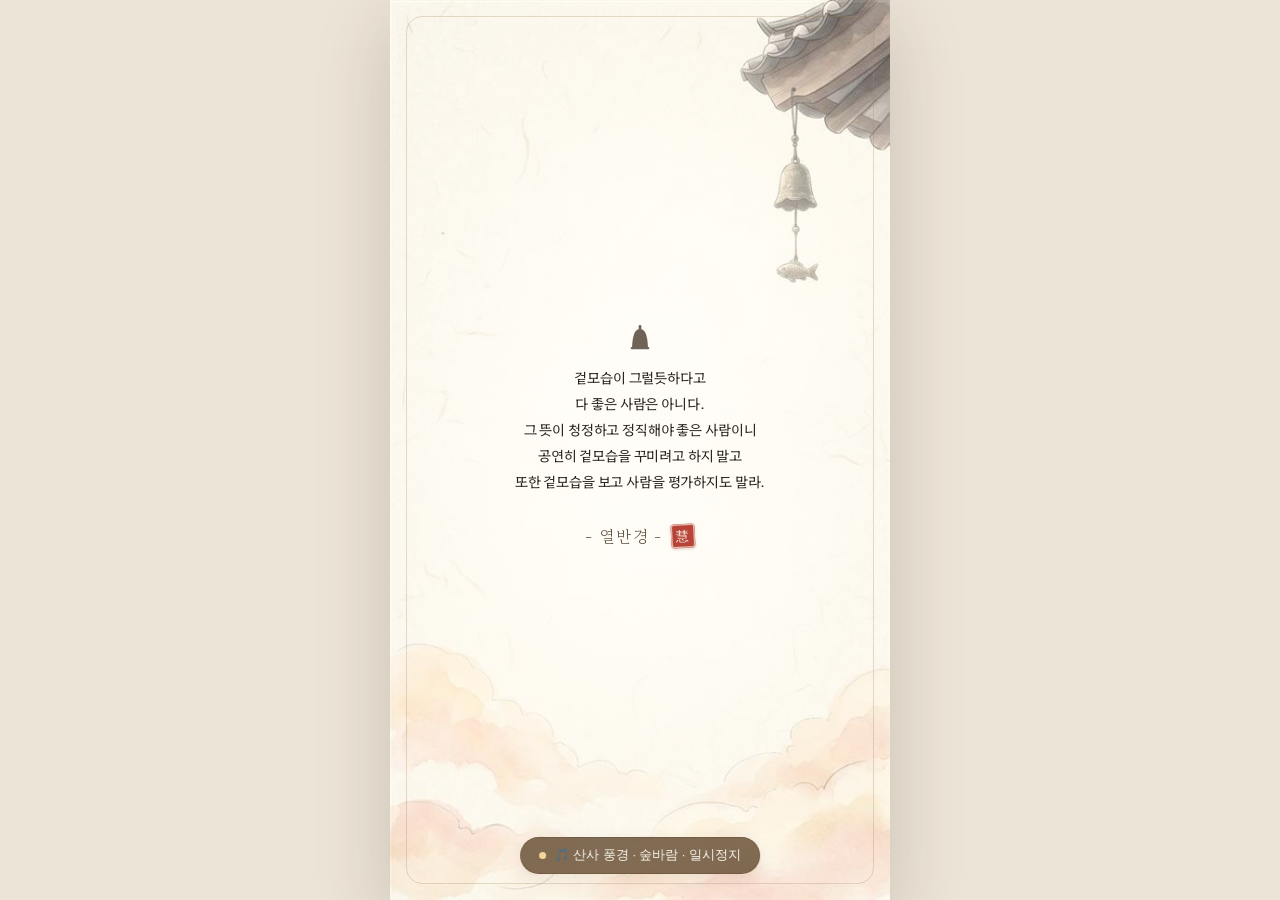
<file: docs/index.html>
<!DOCTYPE html>
<html lang="ko">
<head>
  <meta charset="UTF-8" />
  <meta name="viewport" content="width=device-width, initial-scale=1.0, viewport-fit=cover, maximum-scale=1.0, user-scalable=no" />
  <meta name="theme-color" content="#FAF6EE" />
  <title>🪷 오늘의 불경 말씀</title>
  <link rel="icon" href="./icons/icon-192.png" />
  <link rel="stylesheet" href="./css/fonts.css" />
  <style>
    * { box-sizing: border-box; margin: 0; padding: 0; -webkit-tap-highlight-color: transparent; }
    html, body {
      height: 100%;
      background: #ECE4D7;
      font-family: var(--font-ui);
      color: #26221D;
      overflow: hidden;
    }
    .single-shell {
      position: relative;
      width: 100%;
      height: 100dvh;
      max-width: 500px;
      margin: 0 auto;
      overflow: hidden;
      background: #FAF6EE;
      box-shadow: 0 24px 70px rgba(45, 33, 18, 0.18);
      display: flex;
      flex-direction: column;
      align-items: center;
      justify-content: center;
    }
    @media (max-width: 520px) {
      .single-shell { max-width: 100%; box-shadow: none; }
    }
    .bg-layer {
      position: absolute; inset: 0;
      background-size: cover; background-position: center;
      z-index: 0;
      animation: softReveal 1.1s ease-out;
    }
    @keyframes softReveal {
      from { opacity: 0.4; transform: scale(1.03); }
      to { opacity: 1; transform: scale(1); }
    }
    .bg-glow {
      position: absolute; inset: 0;
      background: radial-gradient(ellipse 86% 64% at 50% 48%, rgba(255,253,248,0.84) 0%, rgba(255,251,243,0.46) 62%, rgba(255,251,243,0.04) 100%);
      z-index: 1; pointer-events: none;
    }
    .hanji-frame {
      position: absolute; inset: 16px;
      border: 1px solid rgba(168, 140, 102, 0.30);
      border-radius: 16px; z-index: 2; pointer-events: none;
    }
    .native-save-overlay {
      position: absolute; inset: 0;
      width: 100%; height: 100%; object-fit: cover;
      opacity: 0.001; z-index: 4;
      -webkit-touch-callout: default; user-select: none;
    }
    .card-center {
      position: relative; z-index: 3; width: 100%;
      padding: 36px 32px 64px;
      display: flex; flex-direction: column; align-items: center; justify-content: center;
      text-align: center; user-select: none; pointer-events: none;
      animation: fadeUp 0.9s ease-out;
    }
    @keyframes fadeUp {
      from { opacity: 0; transform: translateY(10px); }
      to { opacity: 1; transform: translateY(0); }
    }
    .bell-emblem { width: 24px; height: 30px; margin-bottom: 10px; opacity: 0.8; }
    .quote-number {
      font-family: var(--font-expo-classic); font-size: 14px;
      letter-spacing: 0.22em; color: #7D6A54; margin-bottom: 26px;
    }
    .quote-text {
      white-space: pre-line; word-break: keep-all; max-width: 100%;
      line-height: 1.85; text-shadow: 0 1px 14px rgba(255, 253, 248, 0.88);
    }
    .size-small { font-size: clamp(18px, 4.6vw, 21px); }
    .size-medium { font-size: clamp(21px, 5.5vw, 25px); }
    .size-large { font-size: clamp(24px, 6.3vw, 29px); }
    .size-xlarge { font-size: clamp(27px, 7.1vw, 33px); }
    .font-expo-calli.size-small { font-size: clamp(21px, 5.3vw, 25px); }
    .font-expo-calli.size-medium { font-size: clamp(25px, 6.4vw, 30px); }
    .font-expo-calli.size-large { font-size: clamp(29px, 7.3vw, 35px); }
    .font-expo-calli.size-xlarge { font-size: clamp(32px, 8.1vw, 39px); }
    .font-expo-ink.size-small { font-size: clamp(24px, 6.1vw, 29px); }
    .font-expo-ink.size-medium { font-size: clamp(28px, 7.1vw, 34px); }
    .font-expo-ink.size-large { font-size: clamp(32px, 8.1vw, 39px); }
    .font-expo-ink.size-xlarge { font-size: clamp(36px, 8.9vw, 43px); }
    .quote-text.long-quote { font-size: 0.88em; }
    .quote-source-row {
      margin-top: 30px; display: inline-flex; align-items: center; justify-content: center;
      font-family: var(--font-expo-classic); font-size: 16.5px; color: #5C4E3D; letter-spacing: 0.08em;
    }
    .music-float {
      position: absolute; left: 50%;
      bottom: calc(env(safe-area-inset-bottom, 12px) + 26px);
      transform: translateX(-50%); z-index: 10;
      display: inline-flex; align-items: center; gap: 8px;
      padding: 9px 18px; border-radius: 999px;
      background: rgba(255, 252, 246, 0.78); backdrop-filter: blur(10px);
      border: 1px solid rgba(168, 140, 102, 0.30);
      color: #544432; font-size: 12.5px; font-weight: 500;
      cursor: pointer; white-space: nowrap;
      box-shadow: 0 4px 16px rgba(68, 48, 24, 0.08);
      transition: all 0.25s ease;
    }
    .music-float.playing {
      background: rgba(102, 78, 52, 0.82); color: #FAF6EE; border-color: rgba(102, 78, 52, 0.5);
    }
    .music-float.pulse { animation: softPulse 2.2s infinite; }
    @keyframes softPulse {
      0%, 100% { box-shadow: 0 0 0 0 rgba(168, 130, 82, 0.38); }
      50% { box-shadow: 0 0 0 9px rgba(168, 130, 82, 0); }
    }
    .dot { width: 7px; height: 7px; border-radius: 50%; background: #B88B58; }
    .music-float.playing .dot { background: #F4D59D; }
    .hidden { display: none !important; }
  </style>
</head>
<body>
  <div class="single-shell">
    <div class="bg-layer" id="bgLayer"></div>
    <div class="bg-glow"></div>
    <div class="hanji-frame"></div>
    <img class="native-save-overlay" id="nativeSaveImg" alt="오늘의 불경 법문 카드" />

    <main class="card-center">
      <svg class="bell-emblem" id="bellEmblem" viewBox="0 0 36 44" fill="none" xmlns="http://www.w3.org/2000/svg">
        <rect x="16" y="1" width="4" height="7" rx="2" fill="#4C3E30"/>
        <path d="M18 7C10.5 7 7 15 6 35H30C29 15 25.5 7 18 7Z" fill="#4C3E30"/>
        <rect x="4" y="34" width="28" height="3.5" rx="1.7" fill="#4C3E30"/>
      </svg>
      <div class="quote-number" id="quoteNumber"></div>
      <div class="quote-text font-expo-woodblock size-medium ink-charcoal" id="quoteText"></div>
      <div class="quote-source-row">
        <span id="quoteSource"></span>
        <span class="dharma-seal" id="dharmaSeal">法</span>
      </div>
    </main>

    <button class="music-float" id="musicBtn" type="button">
      <span class="dot"></span>
      <span id="musicLabel">🎵 불교 명상 음악 준비 중...</span>
    </button>
  </div>

  <script src="./js/soundEngine.js"></script>
  <script src="./js/cardCanvas.js"></script>
  <script>
    (function () {
      const THEME_TO_BG = {
        '보시': ['bg-01.jpg', 'bg-08.jpg'],
        '비움': ['bg-02.jpg', 'bg-06.jpg'],
        '수행': ['bg-03.jpg', 'bg-09.jpg'],
        '지혜': ['bg-05.jpg', 'bg-10.jpg'],
        '자비': ['bg-07.jpg', 'bg-11.jpg'],
        '언어': ['bg-04.jpg', 'bg-12.jpg'],
        '평온': ['bg-12.jpg', 'bg-06.jpg'],
      };
      const ALL_BGS = [
        'bg-01.jpg','bg-02.jpg','bg-03.jpg','bg-04.jpg','bg-05.jpg','bg-06.jpg',
        'bg-07.jpg','bg-08.jpg','bg-09.jpg','bg-10.jpg','bg-11.jpg','bg-12.jpg',
      ];

      const el = {
        bgLayer: document.getElementById('bgLayer'),
        nativeSaveImg: document.getElementById('nativeSaveImg'),
        bellEmblem: document.getElementById('bellEmblem'),
        quoteNumber: document.getElementById('quoteNumber'),
        quoteText: document.getElementById('quoteText'),
        quoteSource: document.getElementById('quoteSource'),
        dharmaSeal: document.getElementById('dharmaSeal'),
        musicBtn: document.getElementById('musicBtn'),
        musicLabel: document.getElementById('musicLabel'),
      };

      let audioCfg = { enabled: true, track: 'singing_bowl', autoplay: true, volume: 65 };
      let pendingUnlock = false;

      function resolveBg(card, design, availableBgs) {
        const list = (availableBgs && availableBgs.length > 0) ? availableBgs : ALL_BGS;
        if (card.customBgId && list.includes(card.customBgId)) return card.customBgId;
        const mode = (design && design.bgMode) || 'theme';
        if (mode === 'fixed' && design.fixedBgId && list.includes(design.fixedBgId)) return design.fixedBgId;
        if (mode === 'theme') {
          const cands = (THEME_TO_BG[card.theme] || []).filter((id) => list.includes(id));
          if (cands.length > 0) return cands[(card.id || 0) % cands.length];
        }
        return list[Math.abs((card.sortOrder || card.id || 1) - 1) % list.length];
      }

      function updateMusicUi() {
        const playing = window.DharmaSoundEngine.isPlaying();
        const name = window.DharmaSoundEngine.getTrackLabel(audioCfg.track);
        el.musicBtn.classList.toggle('playing', playing);
        el.musicBtn.classList.toggle('pulse', !playing && pendingUnlock);
        if (audioCfg.track === 'mute') {
          el.musicBtn.classList.add('hidden');
          return;
        }
        if (playing) {
          el.musicLabel.textContent = '🎵 ' + name + ' · 일시정지';
        } else if (pendingUnlock) {
          el.musicLabel.textContent = '🪷 화면을 터치하면 명상 음악이 흐릅니다';
        } else {
          el.musicLabel.textContent = '🎵 ' + name + ' 듣기 ▶';
        }
      }

      window.DharmaSoundEngine.onChange(updateMusicUi);

      el.musicBtn.addEventListener('click', (e) => {
        e.stopPropagation();
        pendingUnlock = false;
        if (window.DharmaSoundEngine.isPlaying()) {
          window.DharmaSoundEngine.stop();
        } else {
          window.DharmaSoundEngine.start(audioCfg.track, Math.max(audioCfg.volume || 60, 55));
        }
        updateMusicUi();
      });

      function unlockAndPlay() {
        if (!pendingUnlock || audioCfg.track === 'mute') return;
        pendingUnlock = false;
        window.DharmaSoundEngine.start(audioCfg.track, Math.max(audioCfg.volume || 60, 55)).then(updateMusicUi);
        window.removeEventListener('pointerdown', unlockAndPlay);
        window.removeEventListener('touchstart', unlockAndPlay);
        window.removeEventListener('click', unlockAndPlay);
      }

      async function init() {
        try {
          const [cfgRes, quotesRes] = await Promise.all([
            fetch('./data/public-config.json?v=' + Date.now(), { cache: 'no-store' }),
            fetch('./data/quotes.json?v=' + Date.now(), { cache: 'no-store' }),
          ]);
          const cfg = await cfgRes.json();
          const quotes = await quotesRes.json();

          const params = new URLSearchParams(window.location.search);
          const reqId = Number(params.get('id') || params.get('card'));
          const targetId = reqId || cfg.todayCardId || (quotes[0] && quotes[0].id) || 1;
          const card = quotes.find((q) => Number(q.id) === targetId) || quotes[0];
          if (!card) throw new Error('말씀을 찾을 수 없습니다.');

          const d = cfg.design || {};
          audioCfg = { ...audioCfg, ...(cfg.audio || {}) };
          const bgId = resolveBg(card, d, cfg.backgrounds);
          const bgTxtName = bgId.replace(/.[^.]+$/, '.data.txt');
          let bgUrl = './backgrounds/' + encodeURIComponent(bgId);
          try {
            const bgRes = await fetch('./backgrounds/' + encodeURIComponent(bgTxtName));
            if (bgRes.ok) {
              const txt = (await bgRes.text()).trim();
              if (txt.startsWith('data:image/')) bgUrl = txt;
            }
          } catch {}

          document.title = '🪷 오늘의 법문 · ' + card.source;
          el.bgLayer.style.backgroundImage = 'url("' + bgUrl + '")';

          el.bellEmblem.classList.toggle('hidden', d.showIcon === false);
          el.quoteNumber.classList.toggle('hidden', d.showNumber === false);
          el.quoteNumber.textContent = '· ' + card.id + ' ·';

          const lines = (card.quote_ko || '').split('\n');
          const isLong = lines.length >= 6 || (card.quote_ko || '').length > 90;
          el.quoteText.className = [
            'quote-text',
            'font-' + (d.fontPreset || 'expo-woodblock'),
            'size-' + (d.fontSize || 'medium'),
            'ink-' + (d.textDarkness || 'charcoal'),
            isLong ? 'long-quote' : '',
          ].join(' ');
          el.quoteText.style.lineHeight = String(d.lineHeight || 1.85);
          el.quoteText.textContent = card.quote_ko;

          el.quoteSource.textContent = '- ' + card.source + ' -';
          el.dharmaSeal.classList.toggle('hidden', d.showSeal === false);
          el.dharmaSeal.textContent = d.sealText || '法';

          // 길게 꾹 눌러서 안드로이드 네이티브 사진 저장이 가능하도록 고화질 PNG 생성 연결
          window.DharmaCardCanvas.renderDharmaCardToBlob(
            { ...card, resolvedBgUrl: bgUrl },
            d,
            { format: 'mobile' }
          ).then((blob) => {
            if (blob) el.nativeSaveImg.src = URL.createObjectURL(blob);
          }).catch(() => {});

          // 배경 불교 명상 음악 재생
          if (audioCfg.enabled !== false && audioCfg.track !== 'mute') {
            window.DharmaSoundEngine.preload(audioCfg.track);
            const started = await window.DharmaSoundEngine.start(audioCfg.track, Math.max(audioCfg.volume || 60, 55));
            if (!started) {
              pendingUnlock = true;
              window.addEventListener('pointerdown', unlockAndPlay, { once: true });
              window.addEventListener('touchstart', unlockAndPlay, { once: true });
              window.addEventListener('click', unlockAndPlay, { once: true });
            }
          }
          updateMusicUi();
        } catch (err) {
          el.quoteText.textContent = '법문 카드를 불러오는 중 오류가 발생했습니다.';
          el.musicBtn.classList.add('hidden');
        }
      }

      init();
    })();
  </script>
</body>
</html>
</file>
<file: docs/css/fonts.css>
/* 서울국제불교박람회 감성 한국어 서체 컬렉션 */
@import url('https://fonts.googleapis.com/css2?family=East+Sea+Dokdo&family=Gowun+Batang:wght@400;700&family=Hahmlet:wght@400;500;600&family=Nanum+Brush+Script&family=Noto+Sans+KR:wght@300;400;500;600;700&family=Song+Myung&family=Yeon+Sung&display=swap');

:root {
  --font-ui: 'Noto Sans KR', -apple-system, BlinkMacSystemFont, 'Malgun Gothic', sans-serif;
  --font-expo-woodblock: 'Song Myung', 'Gowun Batang', 'Batang', serif;
  --font-expo-calli: 'Yeon Sung', 'Nanum Brush Script', cursive;
  --font-expo-ink: 'East Sea Dokdo', 'Nanum Brush Script', cursive;
  --font-expo-classic: 'Gowun Batang', 'Batang', serif;
  --font-expo-modern: 'Hahmlet', 'Gowun Batang', serif;
}

.font-expo-woodblock {
  font-family: var(--font-expo-woodblock);
  letter-spacing: 0.02em;
}

.font-expo-calli {
  font-family: var(--font-expo-calli);
  letter-spacing: 0.03em;
}

.font-expo-ink {
  font-family: var(--font-expo-ink);
  letter-spacing: 0.04em;
}

.font-expo-classic {
  font-family: var(--font-expo-classic);
  letter-spacing: -0.01em;
}

.font-expo-modern {
  font-family: var(--font-expo-modern);
  letter-spacing: -0.01em;
}

/* 전통 붉은 낙관(도장) 그래픽 */
.dharma-seal {
  display: inline-flex;
  align-items: center;
  justify-content: center;
  width: 24px;
  height: 24px;
  border-radius: 3px;
  background: rgba(176, 48, 36, 0.9);
  color: #FAF4E8;
  font-family: 'Song Myung', serif;
  font-size: 13px;
  line-height: 1;
  box-shadow: inset 0 0 0 1.5px rgba(250, 244, 232, 0.65), 0 1px 3px rgba(130, 30, 20, 0.2);
  vertical-align: middle;
  margin-left: 8px;
  transform: rotate(-3deg);
  user-select: none;
}

/* 텍스트 먹색 테마 */
.ink-charcoal { color: #26221D; }
.ink-ink { color: #121110; }
.ink-warm-brown { color: #3D2C1E; }
</file>
